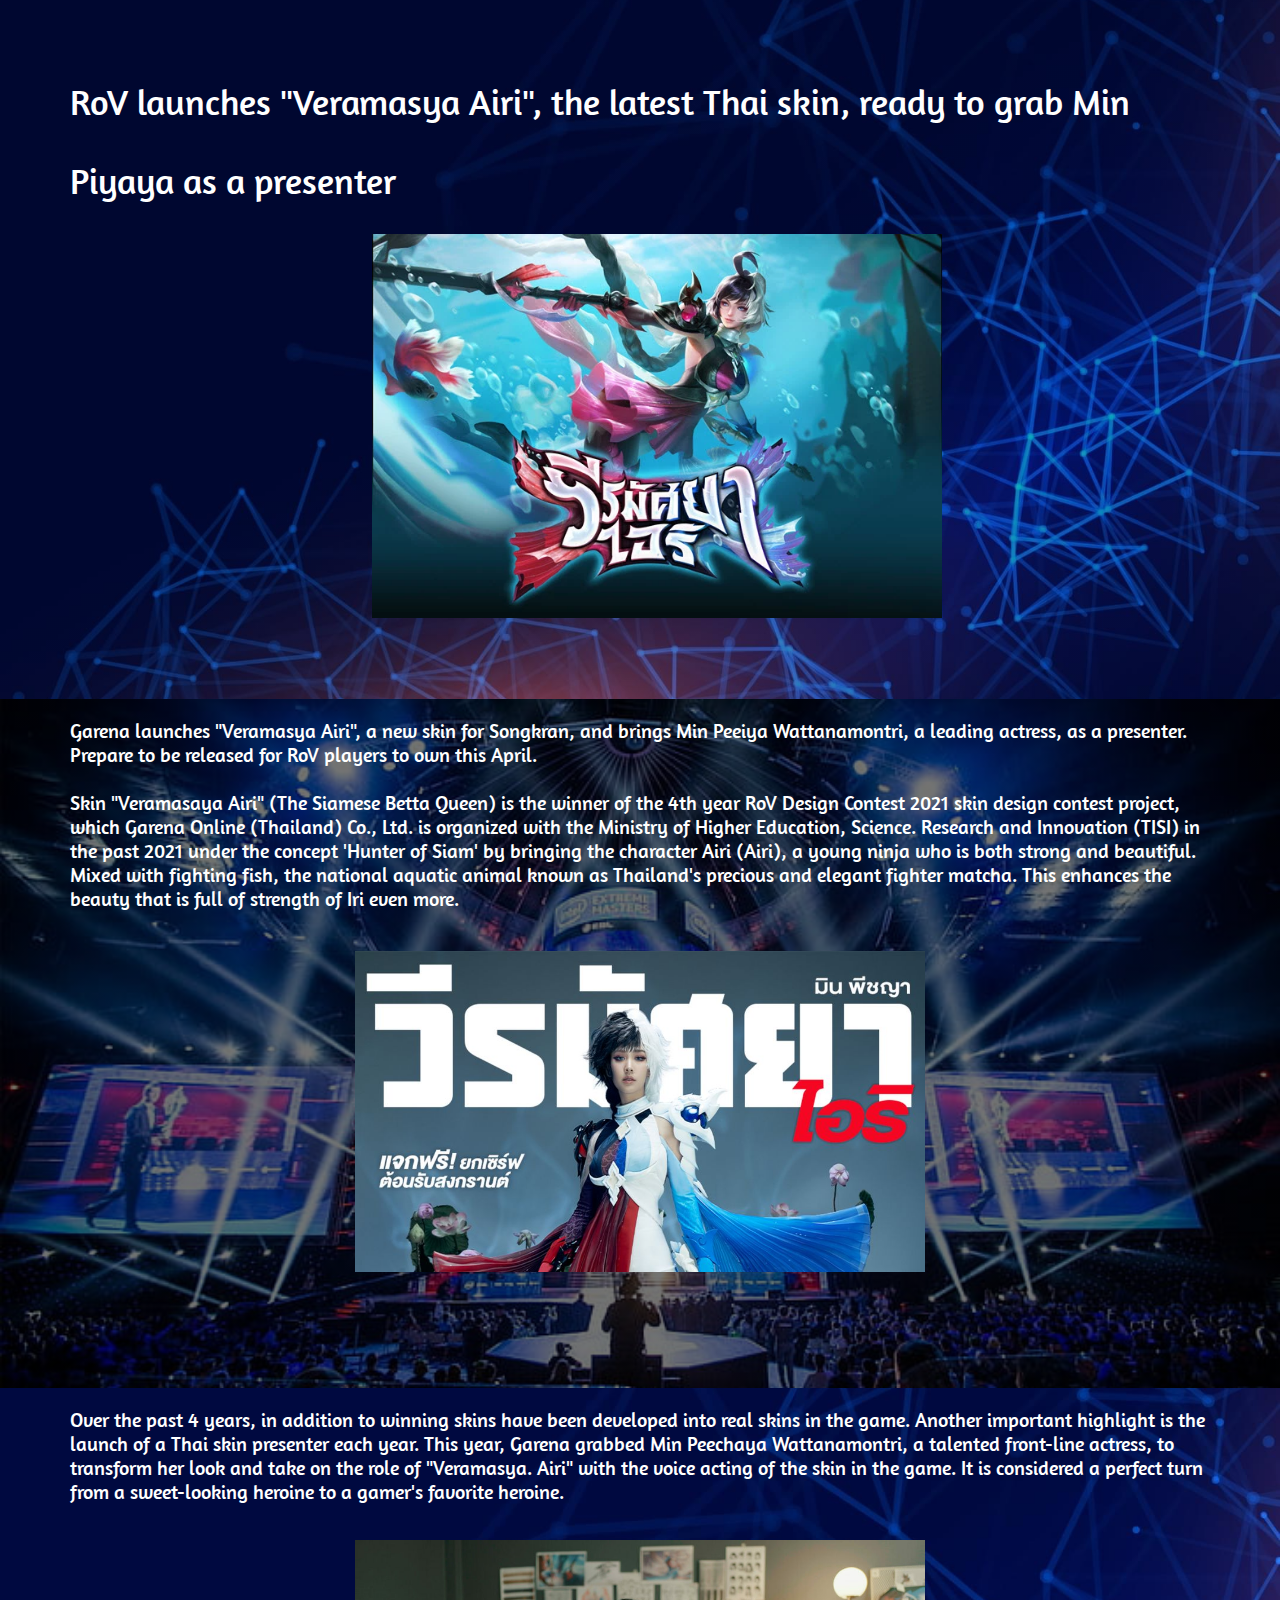
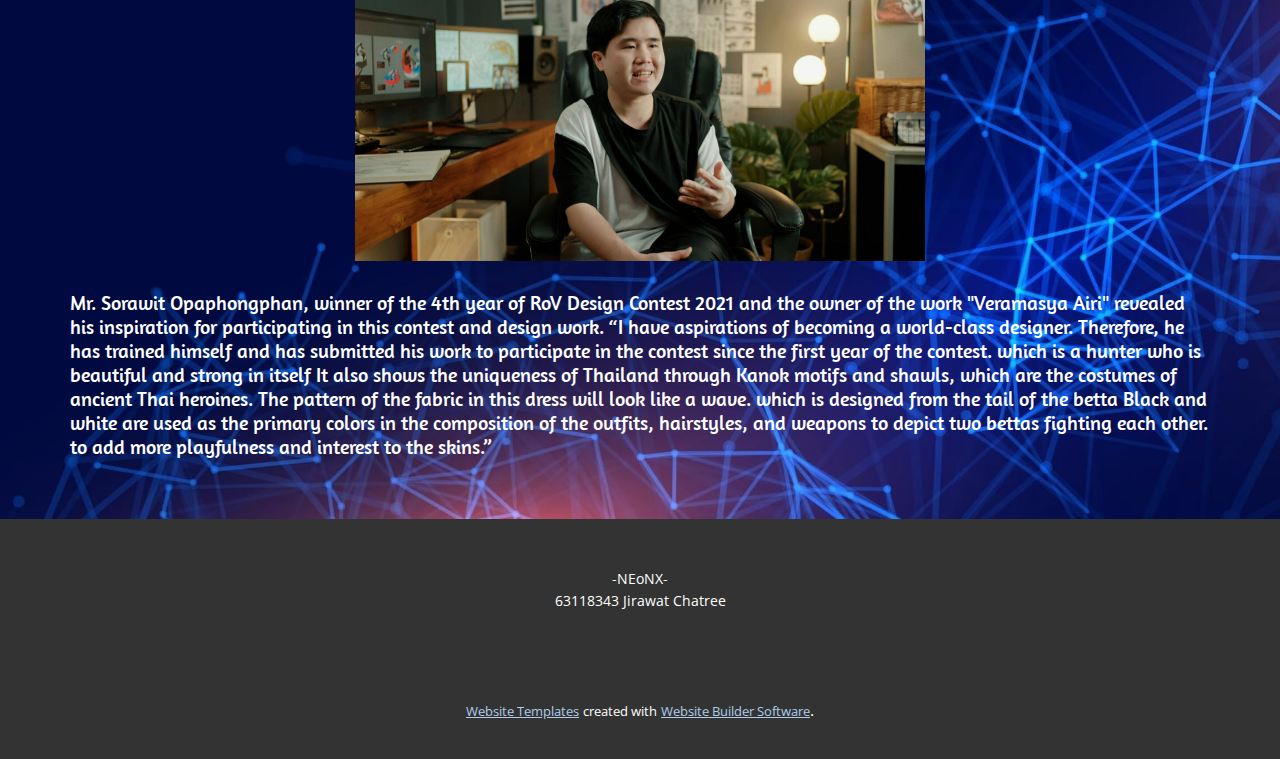
<file: index.html>
<!DOCTYPE html>
<html style="font-size: 16px;">
  <head>
    <meta name="viewport" content="width=device-width, initial-scale=1.0">
    <meta charset="utf-8">
    <meta name="keywords" content="INTUITIVE">
    <meta name="description" content="">
    <meta name="page_type" content="np-template-header-footer-from-plugin">
    <title>Home</title>
    <link rel="stylesheet" href="nicepage.css" media="screen">
<link rel="stylesheet" href="Home.css" media="screen">
    <script class="u-script" type="text/javascript" src="jquery.js" defer=""></script>
    <script class="u-script" type="text/javascript" src="nicepage.js" defer=""></script>
    <meta name="generator" content="Nicepage 4.7.1, nicepage.com">
    <link id="u-theme-google-font" rel="stylesheet" href="https://fonts.googleapis.com/css?family=Roboto:100,100i,300,300i,400,400i,500,500i,700,700i,900,900i|Open+Sans:300,300i,400,400i,500,500i,600,600i,700,700i,800,800i">
    <link id="u-page-google-font" rel="stylesheet" href="https://fonts.googleapis.com/css?family=Amaranth:400,400i,700,700i">
    
    
    
    
    <script type="application/ld+json">{
		"@context": "http://schema.org",
		"@type": "Organization",
		"name": ""
}</script>
    <meta name="theme-color" content="#478ac9">
    <meta property="og:title" content="Home">
    <meta property="og:type" content="website">
  </head>
  <body class="u-body u-overlap u-overlap-contrast u-xl-mode"><header class="u-clearfix u-header u-header" id="sec-2e77"><div class="u-align-left u-clearfix u-sheet u-sheet-1"></div></header>
    <section class="u-align-center u-clearfix u-image u-shading u-section-1" id="carousel_3112" src="" data-image-width="1782" data-image-height="1080">
      <div class="u-align-left u-clearfix u-sheet u-valign-middle-xs u-sheet-1">
        <h1 class="u-align-left u-custom-font u-text u-text-1">
          <span style="font-size: 2.25rem;">RoV launches "Veramasya Airi", the latest Thai skin, ready to grab Min Piyaya as a presenter</span>
        </h1>
        <img class="u-image u-image-default u-image-1" src="images/565000003053601.webp" alt="" data-image-width="700" data-image-height="471">
      </div>
    </section>
    <section class="u-align-center u-clearfix u-image u-shading u-section-2" src="" data-image-width="728" data-image-height="410" id="sec-3ec6">
      <div class="u-align-left u-clearfix u-sheet u-sheet-1">
        <h5 class="u-custom-font u-text u-text-default u-text-1"> Garena launches "Veramasya Airi", a new skin for Songkran, and brings Min Peeiya Wattanamontri, a leading actress, as a presenter. Prepare to be released for RoV players to own this April.<br>
          <br>Skin "Veramasaya Airi" (The Siamese Betta Queen) is the winner of the 4th year RoV Design Contest 2021 skin design contest project, which Garena Online (Thailand) Co., Ltd. is organized with the Ministry of Higher Education, Science. Research and Innovation (TISI) in the past 2021 under the concept 'Hunter of Siam' by bringing the character Airi (Airi), a young ninja who is both strong and beautiful. Mixed with fighting fish, the national aquatic animal known as Thailand's precious and elegant fighter matcha. This enhances the beauty that is full of strength of Iri even more.
        </h5>
        <img class="u-image u-image-default u-image-1" src="images/_2_1648559794_3249.jpg" alt="" data-image-width="960" data-image-height="540">
      </div>
    </section>
    <section class="u-clearfix u-image u-section-3" id="sec-833d" data-image-width="1782" data-image-height="1080">
      <div class="u-clearfix u-sheet u-sheet-1">
        <h5 class="u-custom-font u-text u-text-body-alt-color u-text-default u-text-1"> Over the past 4 years, in addition to winning skins have been developed into real skins in the game. Another important highlight is the launch of a Thai skin presenter each year. This year, Garena grabbed Min Peechaya Wattanamontri, a talented front-line actress, to transform her look and take on the role of "Veramasya. Airi" with the voice acting of the skin in the game. It is considered a perfect turn from a sweet-looking heroine to a gamer's favorite heroine.</h5>
        <img class="u-image u-image-default u-image-1" src="images/---RoV-Design-Contest-2021-1024x576.jpg" alt="" data-image-width="1024" data-image-height="576">
        <h5 class="u-custom-font u-text u-text-body-alt-color u-text-default u-text-2"> Mr. Sorawit Opaphongphan, winner of the 4th year of RoV Design Contest 2021 and the owner of the work "Veramasya Airi" revealed his inspiration for participating in this contest and design work. “I have aspirations of becoming a world-class designer. Therefore, he has trained himself and has submitted his work to participate in the contest since the first year of the contest. which is a hunter who is beautiful and strong in itself It also shows the uniqueness of Thailand through Kanok motifs and shawls, which are the costumes of ancient Thai heroines. The pattern of the fabric in this dress will look like a wave. which is designed from the tail of the betta Black and white are used as the primary colors in the composition of the outfits, hairstyles, and weapons to depict two bettas fighting each other. to add more playfulness and interest to the skins.”</h5>
      </div>
    </section>
    
    
    <footer class="u-align-center u-clearfix u-footer u-grey-80 u-footer" id="sec-d753"><div class="u-clearfix u-sheet u-sheet-1">
        <p class="u-small-text u-text u-text-variant u-text-1">-NEoNX-<br>63118343 Jirawat Chatree
        </p>
      </div></footer>
    <section class="u-backlink u-clearfix u-grey-80">
      <a class="u-link" href="https://nicepage.com/website-templates" target="_blank">
        <span>Website Templates</span>
      </a>
      <p class="u-text">
        <span>created with</span>
      </p>
      <a class="u-link" href="" target="_blank">
        <span>Website Builder Software</span>
      </a>. 
    </section>
  </body>
</html>
</file>
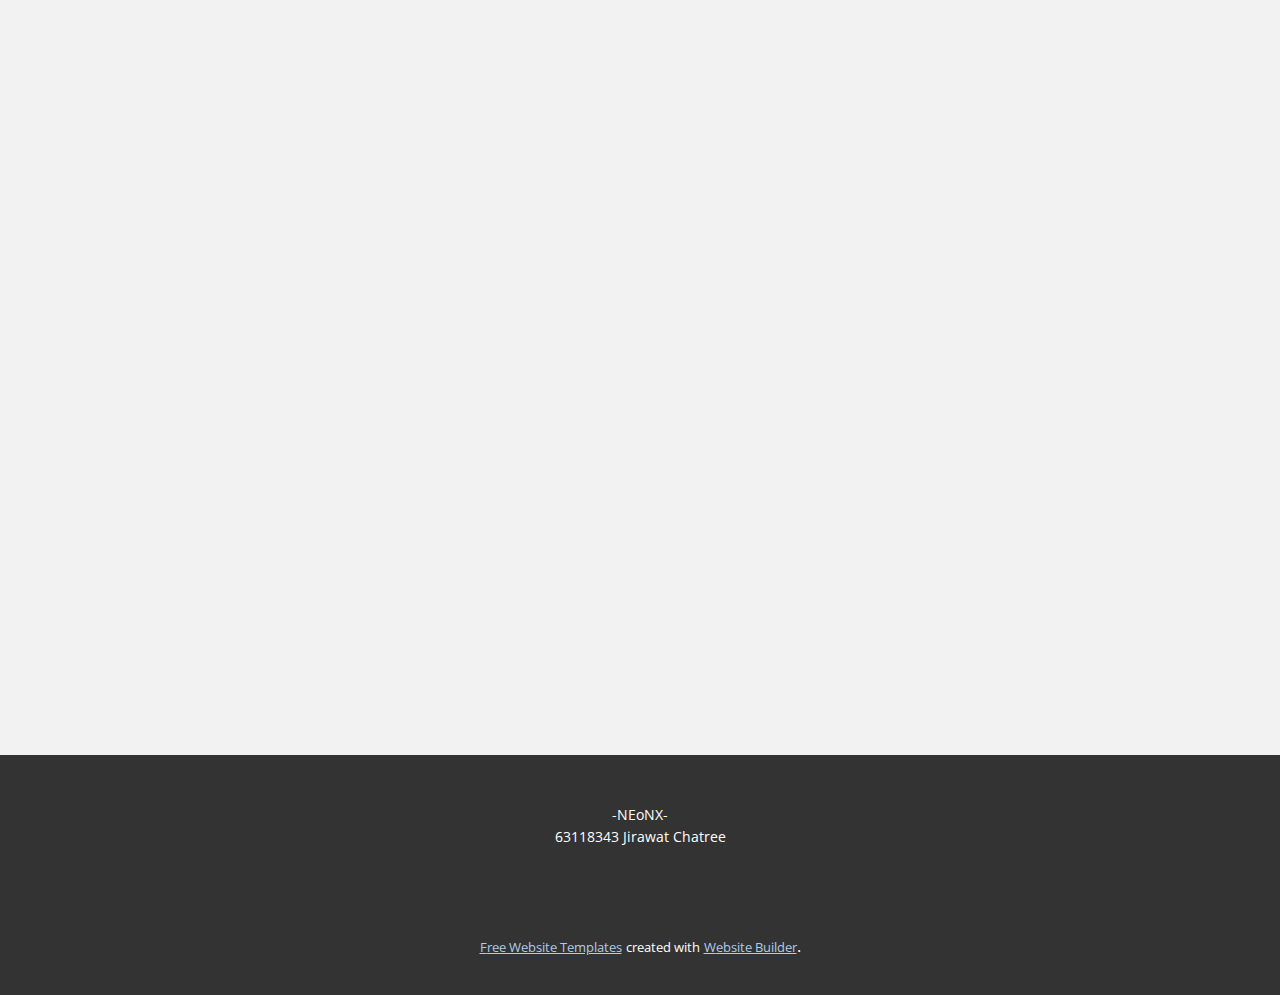
<file: Page-1.html>
<!DOCTYPE html>
<html style="font-size: 16px;">
  <head>
    <meta name="viewport" content="width=device-width, initial-scale=1.0">
    <meta charset="utf-8">
    <meta name="keywords" content="​24/7 Emergency ServicesT: (780) 555-8768, Our Services, Home Repair Services, Home Repair, ​Have Any Housing Problems?, Roof Repair, ​What do our people say?, ​Have Any Housing Problems?">
    <meta name="description" content="">
    <meta name="page_type" content="np-template-header-footer-from-plugin">
    <title>Page 1</title>
    <link rel="stylesheet" href="nicepage.css" media="screen">
<link rel="stylesheet" href="Page-1.css" media="screen">
    <script class="u-script" type="text/javascript" src="jquery.js" defer=""></script>
    <script class="u-script" type="text/javascript" src="nicepage.js" defer=""></script>
    <meta name="generator" content="Nicepage 4.7.1, nicepage.com">
    <link id="u-theme-google-font" rel="stylesheet" href="https://fonts.googleapis.com/css?family=Roboto:100,100i,300,300i,400,400i,500,500i,700,700i,900,900i|Open+Sans:300,300i,400,400i,500,500i,600,600i,700,700i,800,800i">
    
    
    <script type="application/ld+json">{
		"@context": "http://schema.org",
		"@type": "Organization",
		"name": ""
}</script>
    <meta name="theme-color" content="#478ac9">
    <meta property="og:title" content="Page 1">
    <meta property="og:type" content="website">
  </head>
  <body class="u-body u-overlap u-overlap-transparent u-xl-mode"><header class="u-clearfix u-header u-header" id="sec-2e77"><div class="u-align-left u-clearfix u-sheet u-sheet-1"></div></header>
    <section class="u-align-center u-clearfix u-grey-5 u-section-1" id="carousel_296d">
      <div class="u-clearfix u-sheet u-sheet-1">
        <div class="u-clearfix u-gutter-0 u-layout-wrap u-layout-wrap-1">
          <div class="u-layout" style="">
            <div class="u-layout-row" style="">
              <div class="u-align-center u-container-style u-layout-cell u-left-cell u-size-60 u-size-xs-60 u-layout-cell-1" src="">
                <div class="u-container-layout u-container-layout-1" src=""></div>
              </div>
            </div>
          </div>
        </div>
      </div>
    </section>
    
    
    <footer class="u-align-center u-clearfix u-footer u-grey-80 u-footer" id="sec-d753"><div class="u-clearfix u-sheet u-sheet-1">
        <p class="u-small-text u-text u-text-variant u-text-1">-NEoNX-<br>63118343 Jirawat Chatree
        </p>
      </div></footer>
    <section class="u-backlink u-clearfix u-grey-80">
      <a class="u-link" href="https://nicepage.com/website-templates" target="_blank">
        <span>Free Website Templates</span>
      </a>
      <p class="u-text">
        <span>created with</span>
      </p>
      <a class="u-link" href="https://nicepage.cc" target="_blank">
        <span>Website Builder</span>
      </a>. 
    </section>
  </body>
</html>
</file>
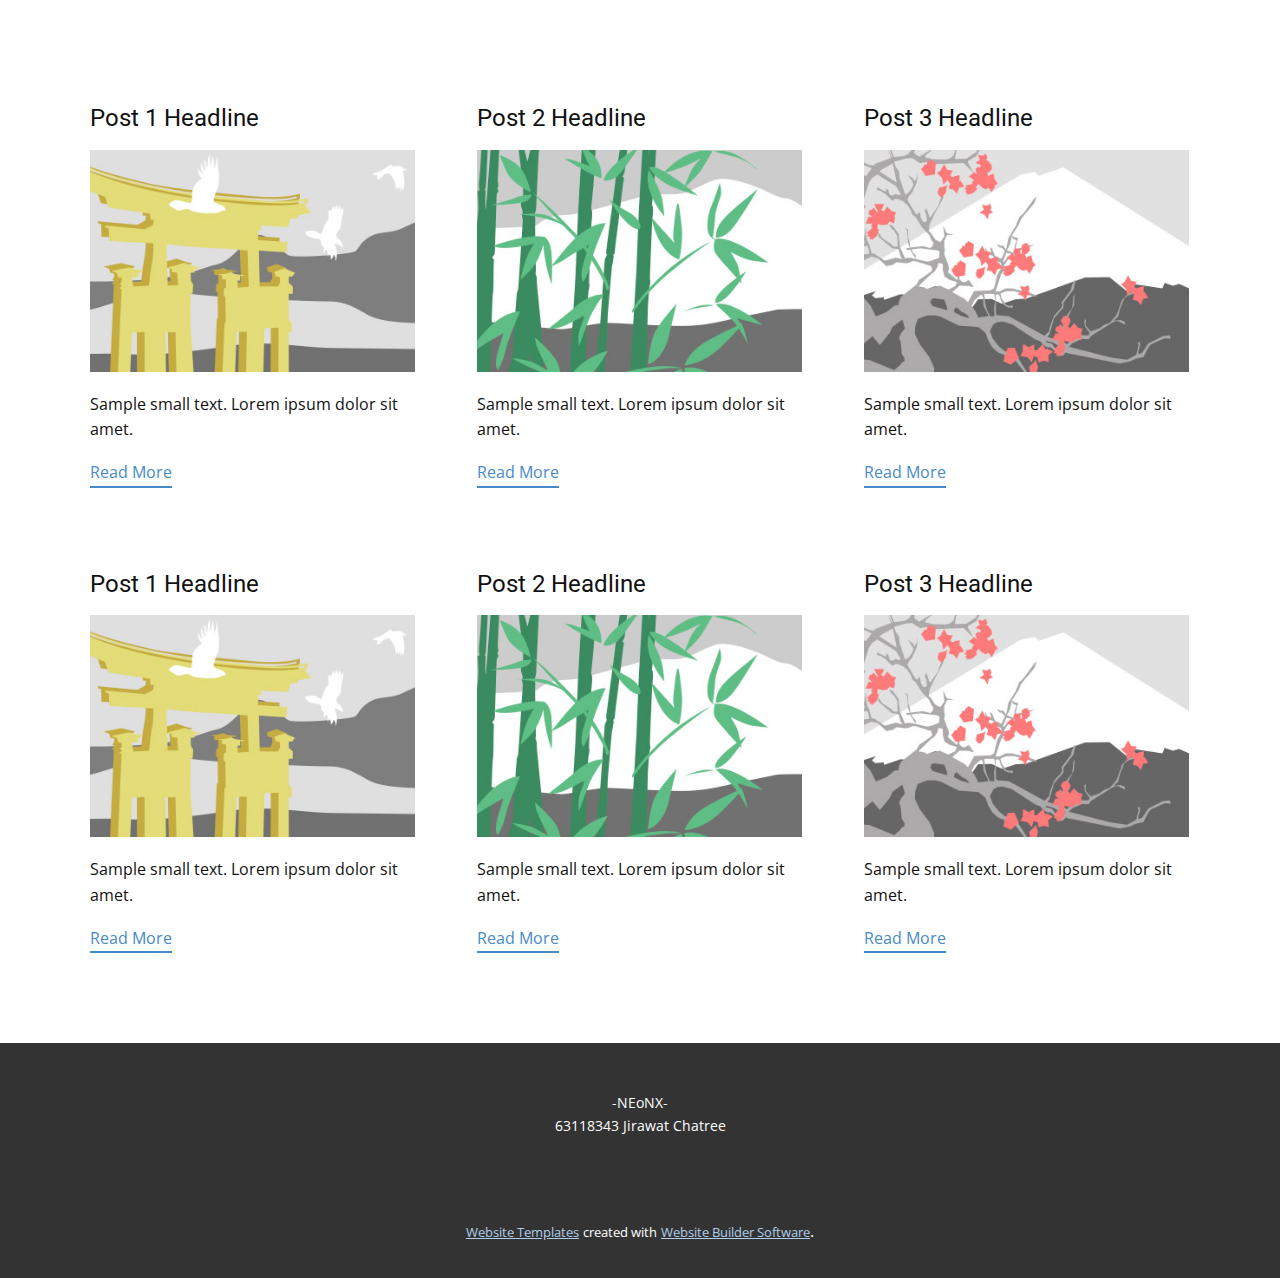
<file: blog/blog.html>
<html style="font-size: 16px;"><head>
    <meta name="viewport" content="width=device-width, initial-scale=1.0">
    <meta charset="utf-8">
    <meta name="keywords" content="">
    <meta name="description" content="">
    <meta name="page_type" content="np-template-header-footer-from-plugin">
    <title>Blog Template</title>
    <link rel="stylesheet" href="../nicepage.css" media="screen">
<link rel="stylesheet" href="../Blog-Template.css" media="screen">
    <script class="u-script" type="text/javascript" src="../jquery.js" defer=""></script>
    <script class="u-script" type="text/javascript" src="../nicepage.js" defer=""></script>
    <meta name="generator" content="Nicepage 4.7.1, nicepage.com">
    <link id="u-theme-google-font" rel="stylesheet" href="https://fonts.googleapis.com/css?family=Roboto:100,100i,300,300i,400,400i,500,500i,700,700i,900,900i|Open+Sans:300,300i,400,400i,500,500i,600,600i,700,700i,800,800i">
    
    
    <script type="application/ld+json">{
		"@context": "http://schema.org",
		"@type": "Organization",
		"name": ""
}</script>
    <meta name="theme-color" content="#478ac9">
  </head>
  <body class="u-body u-xl-mode"><header class="u-clearfix u-header u-header" id="sec-2e77"><div class="u-align-left u-clearfix u-sheet u-sheet-1"></div></header>
    <section class="u-clearfix u-section-1" id="sec-7256">
      <div class="u-clearfix u-sheet u-valign-middle u-sheet-1"><!--blog--><!--blog_options_json--><!--{"type":"Recent","source":"","tags":"","count":""}--><!--/blog_options_json-->
        <div class="u-blog u-expanded-width u-repeater u-repeater-1"><!--blog_post-->
          <div class="u-blog-post u-container-style u-repeater-item u-white u-repeater-item-1">
            <div class="u-container-layout u-similar-container u-valign-top u-container-layout-1"><!--blog_post_header-->
              <h4 class="u-blog-control u-text u-text-1">
                <a class="u-post-header-link" href="../blog/post-5.html"><!--blog_post_header_content-->Post 1 Headline<!--/blog_post_header_content--></a>
              </h4><!--/blog_post_header--><!--blog_post_image-->
              <a class="u-post-header-link" href="../blog/post-5.html"><img alt="" class="u-blog-control u-expanded-width u-image u-image-default u-image-1" src="[data-uri]"></a><!--/blog_post_image--><!--blog_post_content-->
              <div class="u-blog-control u-post-content u-text u-text-2 fr-view">Sample small text. Lorem ipsum dolor sit amet.</div><!--/blog_post_content--><!--blog_post_readmore-->
              <a href="../blog/post-5.html" class="u-blog-control u-border-2 u-border-palette-1-base u-btn u-btn-rectangle u-button-style u-none u-btn-1"><!--blog_post_readmore_content--><!--options_json--><!--{"content":"","defaultValue":"Read More"}--><!--/options_json-->Read More<!--/blog_post_readmore_content--></a><!--/blog_post_readmore-->
            </div>
          </div><div class="u-blog-post u-container-style u-repeater-item u-video-cover u-white">
            <div class="u-container-layout u-similar-container u-valign-top u-container-layout-2"><!--blog_post_header-->
              <h4 class="u-blog-control u-text u-text-3">
                <a class="u-post-header-link" href="../blog/post-4.html"><!--blog_post_header_content-->Post 2 Headline<!--/blog_post_header_content--></a>
              </h4><!--/blog_post_header--><!--blog_post_image-->
              <a class="u-post-header-link" href="../blog/post-4.html"><img alt="" class="u-blog-control u-expanded-width u-image u-image-default u-image-2" src="[data-uri]"></a><!--/blog_post_image--><!--blog_post_content-->
              <div class="u-blog-control u-post-content u-text u-text-4 fr-view">Sample small text. Lorem ipsum dolor sit amet.</div><!--/blog_post_content--><!--blog_post_readmore-->
              <a href="../blog/post-4.html" class="u-blog-control u-border-2 u-border-palette-1-base u-btn u-btn-rectangle u-button-style u-none u-btn-2"><!--blog_post_readmore_content--><!--options_json--><!--{"content":"","defaultValue":"Read More"}--><!--/options_json-->Read More<!--/blog_post_readmore_content--></a><!--/blog_post_readmore-->
            </div>
          </div><div class="u-blog-post u-container-style u-repeater-item u-video-cover u-white">
            <div class="u-container-layout u-similar-container u-valign-top u-container-layout-3"><!--blog_post_header-->
              <h4 class="u-blog-control u-text u-text-5">
                <a class="u-post-header-link" href="../blog/post-3.html"><!--blog_post_header_content-->Post 3 Headline<!--/blog_post_header_content--></a>
              </h4><!--/blog_post_header--><!--blog_post_image-->
              <a class="u-post-header-link" href="../blog/post-3.html"><img alt="" class="u-blog-control u-expanded-width u-image u-image-default u-image-3" src="[data-uri]"></a><!--/blog_post_image--><!--blog_post_content-->
              <div class="u-blog-control u-post-content u-text u-text-6 fr-view">Sample small text. Lorem ipsum dolor sit amet.</div><!--/blog_post_content--><!--blog_post_readmore-->
              <a href="../blog/post-3.html" class="u-blog-control u-border-2 u-border-palette-1-base u-btn u-btn-rectangle u-button-style u-none u-btn-3"><!--blog_post_readmore_content--><!--options_json--><!--{"content":"","defaultValue":"Read More"}--><!--/options_json-->Read More<!--/blog_post_readmore_content--></a><!--/blog_post_readmore-->
            </div>
          </div><div class="u-blog-post u-container-style u-repeater-item u-white u-repeater-item-1">
            <div class="u-container-layout u-similar-container u-valign-top u-container-layout-1"><!--blog_post_header-->
              <h4 class="u-blog-control u-text u-text-1">
                <a class="u-post-header-link" href="../blog/post-2.html"><!--blog_post_header_content-->Post 1 Headline<!--/blog_post_header_content--></a>
              </h4><!--/blog_post_header--><!--blog_post_image-->
              <a class="u-post-header-link" href="../blog/post-2.html"><img alt="" class="u-blog-control u-expanded-width u-image u-image-default u-image-1" src="[data-uri]"></a><!--/blog_post_image--><!--blog_post_content-->
              <div class="u-blog-control u-post-content u-text u-text-2 fr-view">Sample small text. Lorem ipsum dolor sit amet.</div><!--/blog_post_content--><!--blog_post_readmore-->
              <a href="../blog/post-2.html" class="u-blog-control u-border-2 u-border-palette-1-base u-btn u-btn-rectangle u-button-style u-none u-btn-1"><!--blog_post_readmore_content--><!--options_json--><!--{"content":"","defaultValue":"Read More"}--><!--/options_json-->Read More<!--/blog_post_readmore_content--></a><!--/blog_post_readmore-->
            </div>
          </div><div class="u-blog-post u-container-style u-repeater-item u-video-cover u-white">
            <div class="u-container-layout u-similar-container u-valign-top u-container-layout-2"><!--blog_post_header-->
              <h4 class="u-blog-control u-text u-text-3">
                <a class="u-post-header-link" href="../blog/post-1.html"><!--blog_post_header_content-->Post 2 Headline<!--/blog_post_header_content--></a>
              </h4><!--/blog_post_header--><!--blog_post_image-->
              <a class="u-post-header-link" href="../blog/post-1.html"><img alt="" class="u-blog-control u-expanded-width u-image u-image-default u-image-2" src="[data-uri]"></a><!--/blog_post_image--><!--blog_post_content-->
              <div class="u-blog-control u-post-content u-text u-text-4 fr-view">Sample small text. Lorem ipsum dolor sit amet.</div><!--/blog_post_content--><!--blog_post_readmore-->
              <a href="../blog/post-1.html" class="u-blog-control u-border-2 u-border-palette-1-base u-btn u-btn-rectangle u-button-style u-none u-btn-2"><!--blog_post_readmore_content--><!--options_json--><!--{"content":"","defaultValue":"Read More"}--><!--/options_json-->Read More<!--/blog_post_readmore_content--></a><!--/blog_post_readmore-->
            </div>
          </div><div class="u-blog-post u-container-style u-repeater-item u-video-cover u-white">
            <div class="u-container-layout u-similar-container u-valign-top u-container-layout-3"><!--blog_post_header-->
              <h4 class="u-blog-control u-text u-text-5">
                <a class="u-post-header-link" href="../blog/post.html"><!--blog_post_header_content-->Post 3 Headline<!--/blog_post_header_content--></a>
              </h4><!--/blog_post_header--><!--blog_post_image-->
              <a class="u-post-header-link" href="../blog/post.html"><img alt="" class="u-blog-control u-expanded-width u-image u-image-default u-image-3" src="[data-uri]"></a><!--/blog_post_image--><!--blog_post_content-->
              <div class="u-blog-control u-post-content u-text u-text-6 fr-view">Sample small text. Lorem ipsum dolor sit amet.</div><!--/blog_post_content--><!--blog_post_readmore-->
              <a href="../blog/post.html" class="u-blog-control u-border-2 u-border-palette-1-base u-btn u-btn-rectangle u-button-style u-none u-btn-3"><!--blog_post_readmore_content--><!--options_json--><!--{"content":"","defaultValue":"Read More"}--><!--/options_json-->Read More<!--/blog_post_readmore_content--></a><!--/blog_post_readmore-->
            </div>
          </div><!--/blog_post--><!--blog_post-->
          <!--/blog_post--><!--blog_post-->
          <!--/blog_post-->
        </div><!--/blog-->
      </div>
    </section>
    
    
    <footer class="u-align-center u-clearfix u-footer u-grey-80 u-footer" id="sec-d753"><div class="u-clearfix u-sheet u-sheet-1">
        <p class="u-small-text u-text u-text-variant u-text-1">-NEoNX-<br>63118343 Jirawat Chatree
        </p>
      </div></footer>
    <section class="u-backlink u-clearfix u-grey-80">
      <a class="u-link" href="https://nicepage.com/website-templates" target="_blank">
        <span>Website Templates</span>
      </a>
      <p class="u-text">
        <span>created with</span>
      </p>
      <a class="u-link" href="" target="_blank">
        <span>Website Builder Software</span>
      </a>. 
    </section>
  
</body></html>
</file>
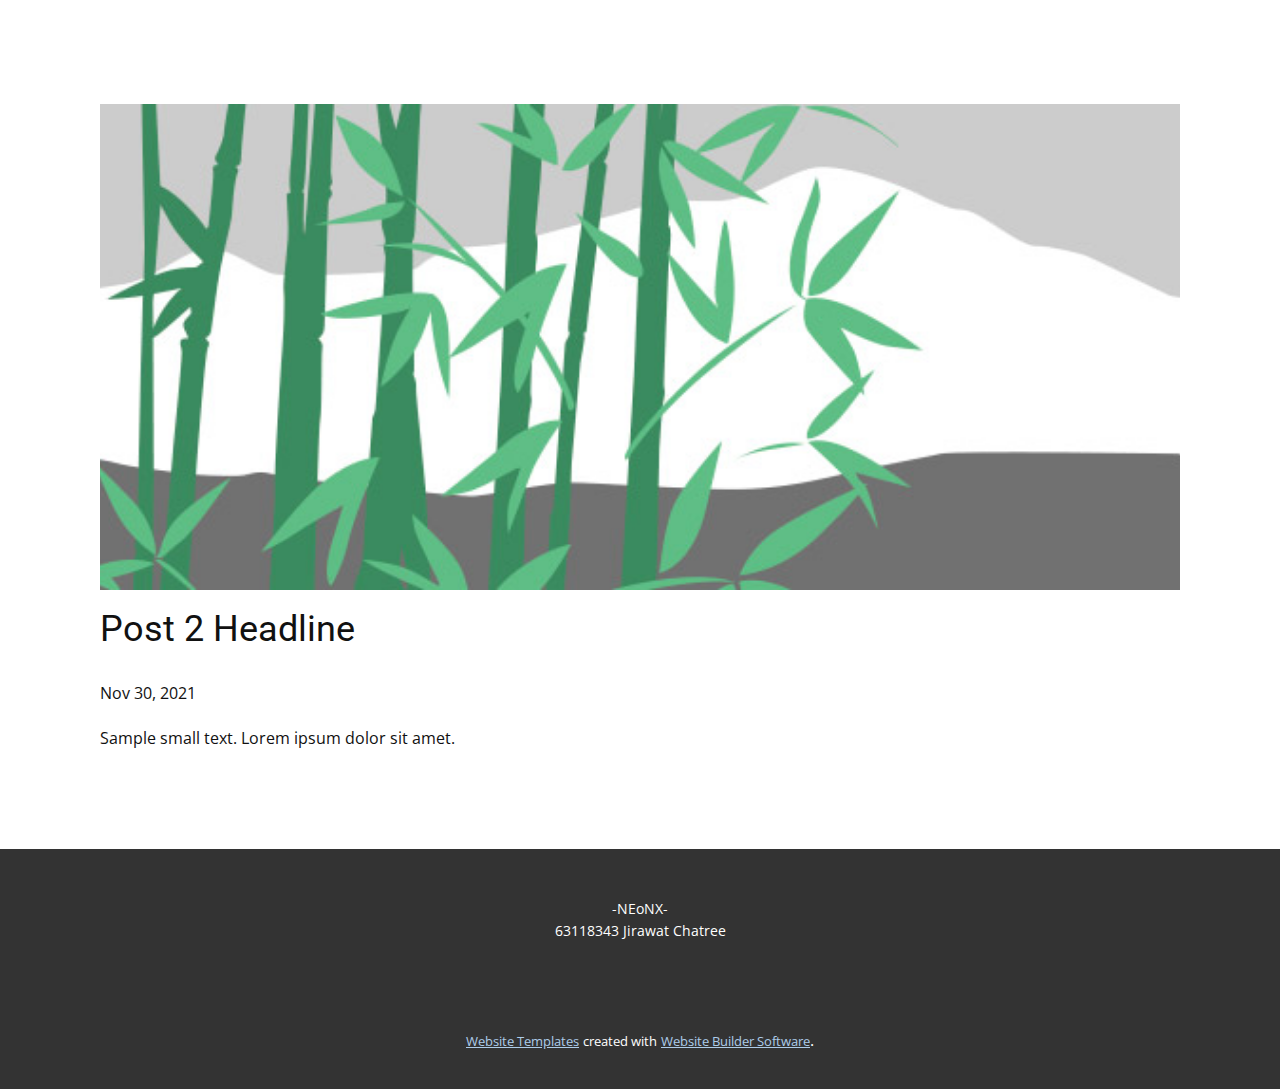
<file: blog/post-1.html>
<!doctype html>
<html style="font-size: 16px;"><head>
    <meta name="viewport" content="width=device-width, initial-scale=1.0">
    <meta charset="utf-8">
    <meta name="keywords" content="Post 1 Headline">
    <meta name="description" content="">
    <meta name="page_type" content="np-template-header-footer-from-plugin">
    <title>Post 2 Headline</title>
    <link rel="stylesheet" href="../nicepage.css" media="screen">
<link rel="stylesheet" href="../Post-Template.css" media="screen">
    <script class="u-script" type="text/javascript" src="../jquery.js" defer=""></script>
    <script class="u-script" type="text/javascript" src="../nicepage.js" defer=""></script>
    <meta name="generator" content="Nicepage 4.7.1, nicepage.com">
    <link id="u-theme-google-font" rel="stylesheet" href="https://fonts.googleapis.com/css?family=Roboto:100,100i,300,300i,400,400i,500,500i,700,700i,900,900i|Open+Sans:300,300i,400,400i,500,500i,600,600i,700,700i,800,800i">
    
    
    <script type="application/ld+json">{
		"@context": "http://schema.org",
		"@type": "Organization",
		"name": ""
}</script>
    <meta name="theme-color" content="#478ac9">
  </head>
  <body class="u-body u-xl-mode"><header class="u-clearfix u-header u-header" id="sec-2e77"><div class="u-align-left u-clearfix u-sheet u-sheet-1"></div></header>
    <section class="u-align-center u-clearfix u-section-1" id="sec-5a10">
      <div class="u-clearfix u-sheet u-valign-middle-md u-valign-middle-sm u-valign-middle-xs u-sheet-1"><!--post_details--><!--post_details_options_json--><!--{"source":""}--><!--/post_details_options_json--><!--blog_post-->
        <div class="u-container-style u-expanded-width u-post-details u-post-details-1">
          <div class="u-container-layout u-valign-middle u-container-layout-1"><!--blog_post_image-->
            <img alt="" class="u-blog-control u-expanded-width u-image u-image-default u-image-1" src="[data-uri]"><!--/blog_post_image--><!--blog_post_header-->
            <h2 class="u-blog-control u-text u-text-1">Post 2 Headline</h2><!--/blog_post_header--><!--blog_post_metadata-->
            <div class="u-blog-control u-metadata u-metadata-1"><!--blog_post_metadata_date-->
              <span class="u-meta-date u-meta-icon">Nov 30, 2021</span><!--/blog_post_metadata_date--><!--blog_post_metadata_category-->
              <!--/blog_post_metadata_category--><!--blog_post_metadata_comments-->
              <!--/blog_post_metadata_comments-->
            </div><!--/blog_post_metadata--><!--blog_post_content-->
            <div class="u-align-justify u-blog-control u-post-content u-text u-text-2 fr-view">
  Sample small text. Lorem ipsum dolor sit amet.
  </div><!--/blog_post_content-->
          </div>
        </div><!--/blog_post--><!--/post_details-->
      </div>
    </section>
    
    
    <footer class="u-align-center u-clearfix u-footer u-grey-80 u-footer" id="sec-d753"><div class="u-clearfix u-sheet u-sheet-1">
        <p class="u-small-text u-text u-text-variant u-text-1">-NEoNX-<br>63118343 Jirawat Chatree
        </p>
      </div></footer>
    <section class="u-backlink u-clearfix u-grey-80">
      <a class="u-link" href="https://nicepage.com/website-templates" target="_blank">
        <span>Website Templates</span>
      </a>
      <p class="u-text">
        <span>created with</span>
      </p>
      <a class="u-link" href="" target="_blank">
        <span>Website Builder Software</span>
      </a>. 
    </section>
  
</body></html>
</file>
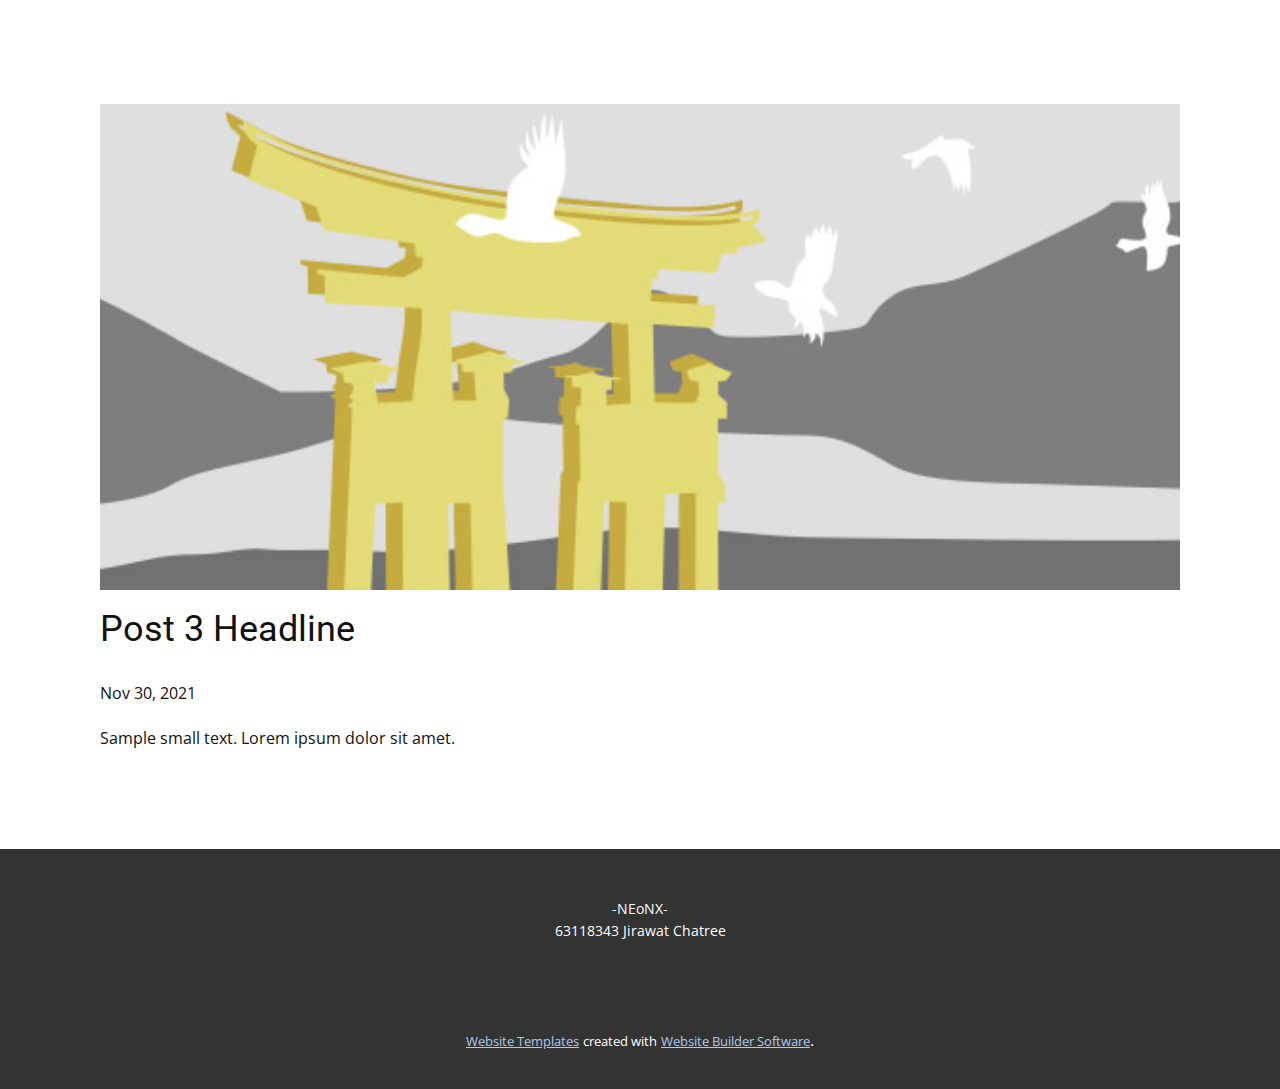
<file: blog/post-2.html>
<!doctype html>
<html style="font-size: 16px;"><head>
    <meta name="viewport" content="width=device-width, initial-scale=1.0">
    <meta charset="utf-8">
    <meta name="keywords" content="Post 1 Headline">
    <meta name="description" content="">
    <meta name="page_type" content="np-template-header-footer-from-plugin">
    <title>Post 3 Headline</title>
    <link rel="stylesheet" href="../nicepage.css" media="screen">
<link rel="stylesheet" href="../Post-Template.css" media="screen">
    <script class="u-script" type="text/javascript" src="../jquery.js" defer=""></script>
    <script class="u-script" type="text/javascript" src="../nicepage.js" defer=""></script>
    <meta name="generator" content="Nicepage 4.7.1, nicepage.com">
    <link id="u-theme-google-font" rel="stylesheet" href="https://fonts.googleapis.com/css?family=Roboto:100,100i,300,300i,400,400i,500,500i,700,700i,900,900i|Open+Sans:300,300i,400,400i,500,500i,600,600i,700,700i,800,800i">
    
    
    <script type="application/ld+json">{
		"@context": "http://schema.org",
		"@type": "Organization",
		"name": ""
}</script>
    <meta name="theme-color" content="#478ac9">
  </head>
  <body class="u-body u-xl-mode"><header class="u-clearfix u-header u-header" id="sec-2e77"><div class="u-align-left u-clearfix u-sheet u-sheet-1"></div></header>
    <section class="u-align-center u-clearfix u-section-1" id="sec-5a10">
      <div class="u-clearfix u-sheet u-valign-middle-md u-valign-middle-sm u-valign-middle-xs u-sheet-1"><!--post_details--><!--post_details_options_json--><!--{"source":""}--><!--/post_details_options_json--><!--blog_post-->
        <div class="u-container-style u-expanded-width u-post-details u-post-details-1">
          <div class="u-container-layout u-valign-middle u-container-layout-1"><!--blog_post_image-->
            <img alt="" class="u-blog-control u-expanded-width u-image u-image-default u-image-1" src="[data-uri]"><!--/blog_post_image--><!--blog_post_header-->
            <h2 class="u-blog-control u-text u-text-1">Post 3 Headline</h2><!--/blog_post_header--><!--blog_post_metadata-->
            <div class="u-blog-control u-metadata u-metadata-1"><!--blog_post_metadata_date-->
              <span class="u-meta-date u-meta-icon">Nov 30, 2021</span><!--/blog_post_metadata_date--><!--blog_post_metadata_category-->
              <!--/blog_post_metadata_category--><!--blog_post_metadata_comments-->
              <!--/blog_post_metadata_comments-->
            </div><!--/blog_post_metadata--><!--blog_post_content-->
            <div class="u-align-justify u-blog-control u-post-content u-text u-text-2 fr-view">
  Sample small text. Lorem ipsum dolor sit amet.
  </div><!--/blog_post_content-->
          </div>
        </div><!--/blog_post--><!--/post_details-->
      </div>
    </section>
    
    
    <footer class="u-align-center u-clearfix u-footer u-grey-80 u-footer" id="sec-d753"><div class="u-clearfix u-sheet u-sheet-1">
        <p class="u-small-text u-text u-text-variant u-text-1">-NEoNX-<br>63118343 Jirawat Chatree
        </p>
      </div></footer>
    <section class="u-backlink u-clearfix u-grey-80">
      <a class="u-link" href="https://nicepage.com/website-templates" target="_blank">
        <span>Website Templates</span>
      </a>
      <p class="u-text">
        <span>created with</span>
      </p>
      <a class="u-link" href="" target="_blank">
        <span>Website Builder Software</span>
      </a>. 
    </section>
  
</body></html>
</file>
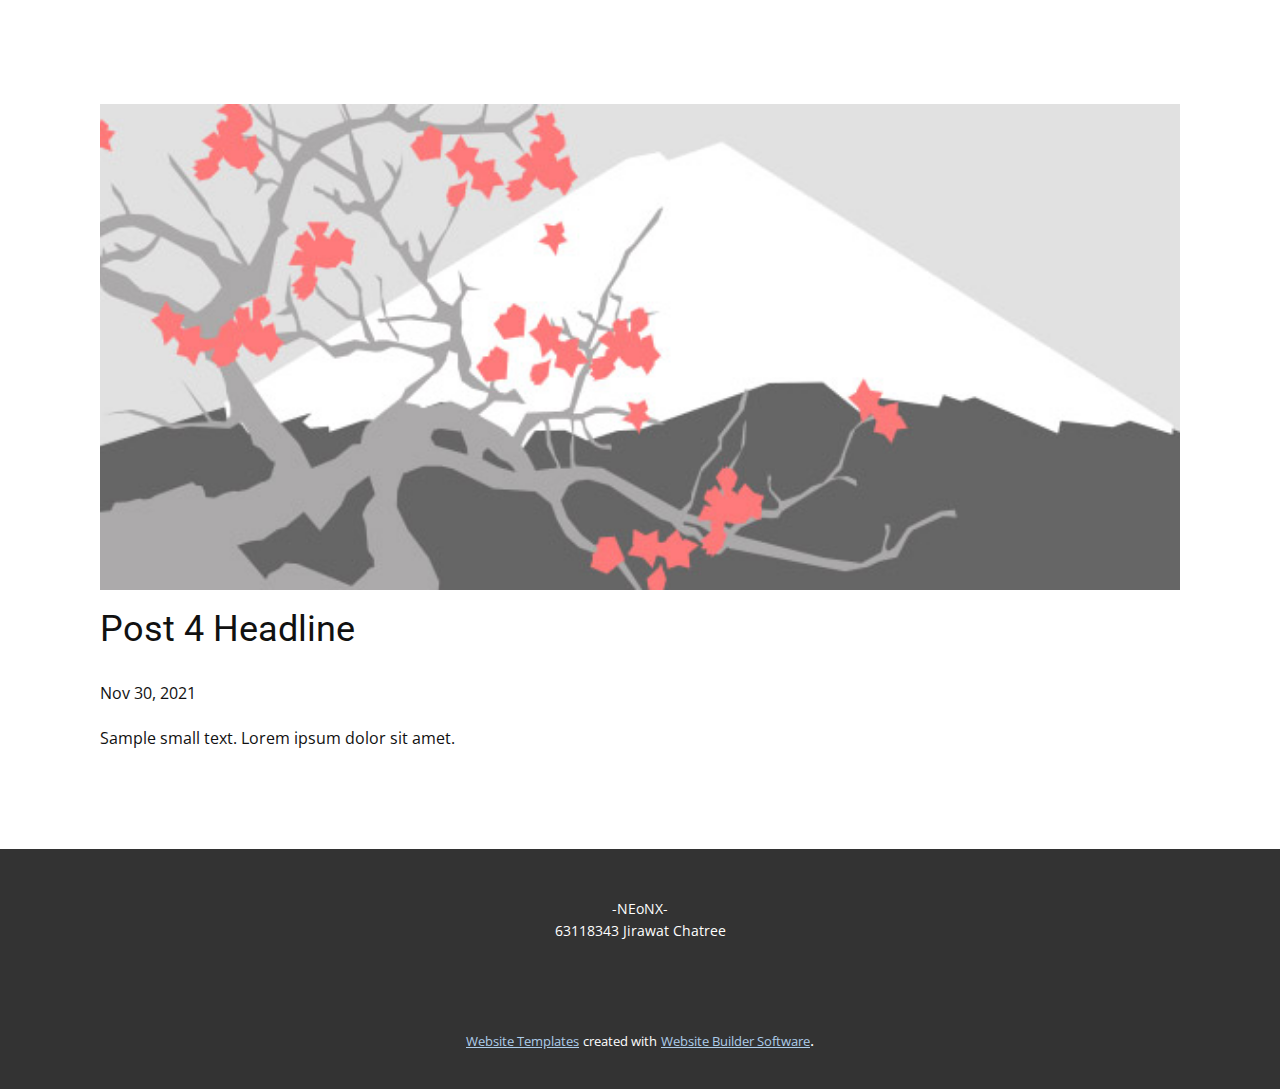
<file: blog/post-3.html>
<!doctype html>
<html style="font-size: 16px;"><head>
    <meta name="viewport" content="width=device-width, initial-scale=1.0">
    <meta charset="utf-8">
    <meta name="keywords" content="Post 1 Headline">
    <meta name="description" content="">
    <meta name="page_type" content="np-template-header-footer-from-plugin">
    <title>Post 4 Headline</title>
    <link rel="stylesheet" href="../nicepage.css" media="screen">
<link rel="stylesheet" href="../Post-Template.css" media="screen">
    <script class="u-script" type="text/javascript" src="../jquery.js" defer=""></script>
    <script class="u-script" type="text/javascript" src="../nicepage.js" defer=""></script>
    <meta name="generator" content="Nicepage 4.7.1, nicepage.com">
    <link id="u-theme-google-font" rel="stylesheet" href="https://fonts.googleapis.com/css?family=Roboto:100,100i,300,300i,400,400i,500,500i,700,700i,900,900i|Open+Sans:300,300i,400,400i,500,500i,600,600i,700,700i,800,800i">
    
    
    <script type="application/ld+json">{
		"@context": "http://schema.org",
		"@type": "Organization",
		"name": ""
}</script>
    <meta name="theme-color" content="#478ac9">
  </head>
  <body class="u-body u-xl-mode"><header class="u-clearfix u-header u-header" id="sec-2e77"><div class="u-align-left u-clearfix u-sheet u-sheet-1"></div></header>
    <section class="u-align-center u-clearfix u-section-1" id="sec-5a10">
      <div class="u-clearfix u-sheet u-valign-middle-md u-valign-middle-sm u-valign-middle-xs u-sheet-1"><!--post_details--><!--post_details_options_json--><!--{"source":""}--><!--/post_details_options_json--><!--blog_post-->
        <div class="u-container-style u-expanded-width u-post-details u-post-details-1">
          <div class="u-container-layout u-valign-middle u-container-layout-1"><!--blog_post_image-->
            <img alt="" class="u-blog-control u-expanded-width u-image u-image-default u-image-1" src="[data-uri]"><!--/blog_post_image--><!--blog_post_header-->
            <h2 class="u-blog-control u-text u-text-1">Post 4 Headline</h2><!--/blog_post_header--><!--blog_post_metadata-->
            <div class="u-blog-control u-metadata u-metadata-1"><!--blog_post_metadata_date-->
              <span class="u-meta-date u-meta-icon">Nov 30, 2021</span><!--/blog_post_metadata_date--><!--blog_post_metadata_category-->
              <!--/blog_post_metadata_category--><!--blog_post_metadata_comments-->
              <!--/blog_post_metadata_comments-->
            </div><!--/blog_post_metadata--><!--blog_post_content-->
            <div class="u-align-justify u-blog-control u-post-content u-text u-text-2 fr-view">
  Sample small text. Lorem ipsum dolor sit amet.
  </div><!--/blog_post_content-->
          </div>
        </div><!--/blog_post--><!--/post_details-->
      </div>
    </section>
    
    
    <footer class="u-align-center u-clearfix u-footer u-grey-80 u-footer" id="sec-d753"><div class="u-clearfix u-sheet u-sheet-1">
        <p class="u-small-text u-text u-text-variant u-text-1">-NEoNX-<br>63118343 Jirawat Chatree
        </p>
      </div></footer>
    <section class="u-backlink u-clearfix u-grey-80">
      <a class="u-link" href="https://nicepage.com/website-templates" target="_blank">
        <span>Website Templates</span>
      </a>
      <p class="u-text">
        <span>created with</span>
      </p>
      <a class="u-link" href="" target="_blank">
        <span>Website Builder Software</span>
      </a>. 
    </section>
  
</body></html>
</file>
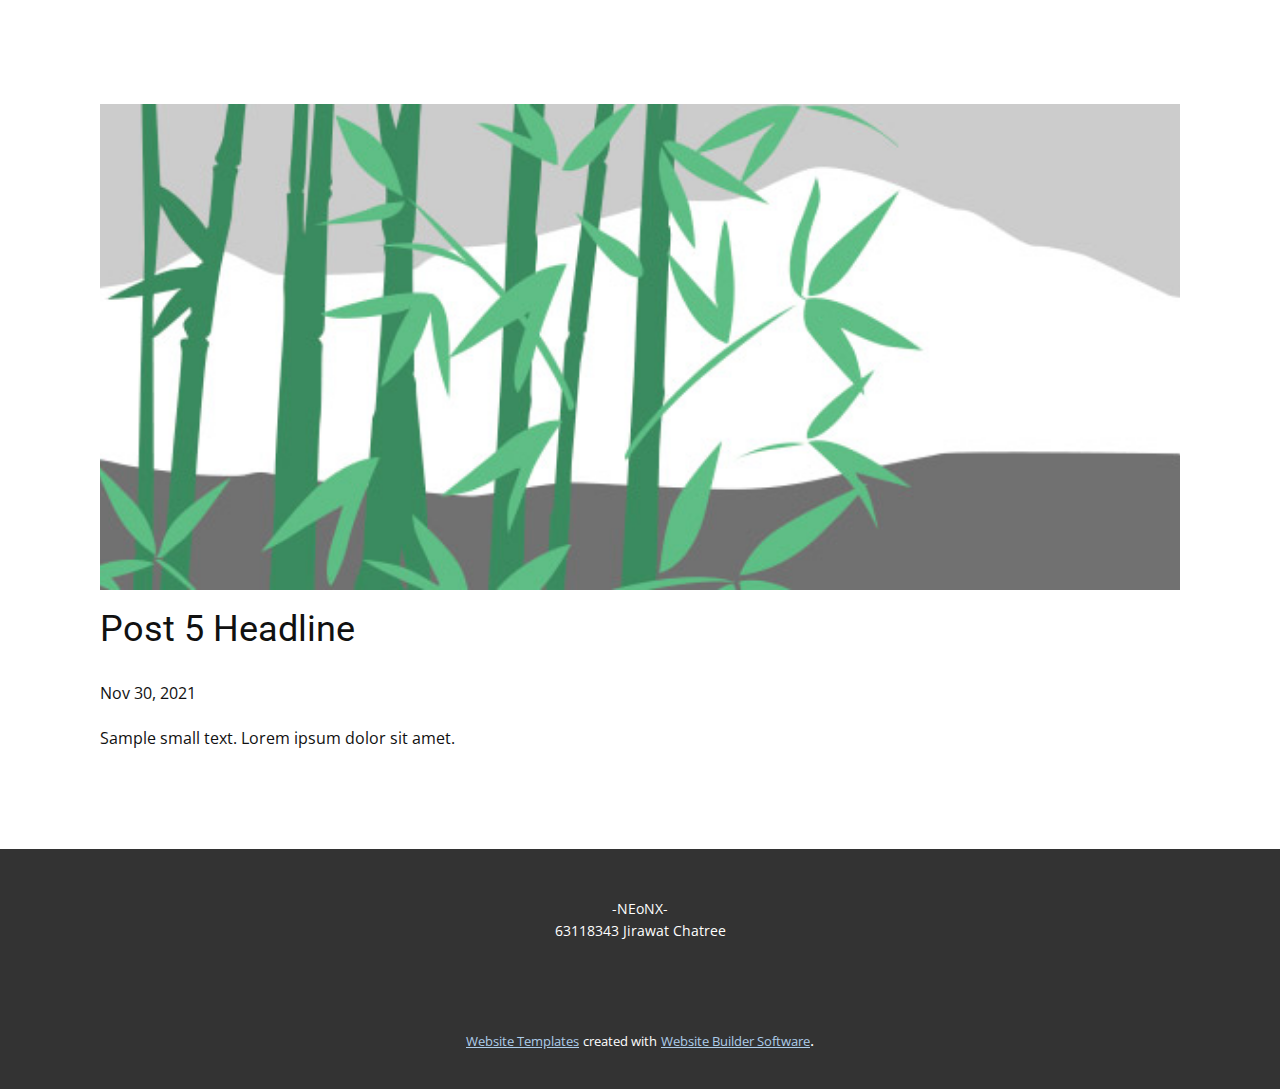
<file: blog/post-4.html>
<!doctype html>
<html style="font-size: 16px;"><head>
    <meta name="viewport" content="width=device-width, initial-scale=1.0">
    <meta charset="utf-8">
    <meta name="keywords" content="Post 1 Headline">
    <meta name="description" content="">
    <meta name="page_type" content="np-template-header-footer-from-plugin">
    <title>Post 5 Headline</title>
    <link rel="stylesheet" href="../nicepage.css" media="screen">
<link rel="stylesheet" href="../Post-Template.css" media="screen">
    <script class="u-script" type="text/javascript" src="../jquery.js" defer=""></script>
    <script class="u-script" type="text/javascript" src="../nicepage.js" defer=""></script>
    <meta name="generator" content="Nicepage 4.7.1, nicepage.com">
    <link id="u-theme-google-font" rel="stylesheet" href="https://fonts.googleapis.com/css?family=Roboto:100,100i,300,300i,400,400i,500,500i,700,700i,900,900i|Open+Sans:300,300i,400,400i,500,500i,600,600i,700,700i,800,800i">
    
    
    <script type="application/ld+json">{
		"@context": "http://schema.org",
		"@type": "Organization",
		"name": ""
}</script>
    <meta name="theme-color" content="#478ac9">
  </head>
  <body class="u-body u-xl-mode"><header class="u-clearfix u-header u-header" id="sec-2e77"><div class="u-align-left u-clearfix u-sheet u-sheet-1"></div></header>
    <section class="u-align-center u-clearfix u-section-1" id="sec-5a10">
      <div class="u-clearfix u-sheet u-valign-middle-md u-valign-middle-sm u-valign-middle-xs u-sheet-1"><!--post_details--><!--post_details_options_json--><!--{"source":""}--><!--/post_details_options_json--><!--blog_post-->
        <div class="u-container-style u-expanded-width u-post-details u-post-details-1">
          <div class="u-container-layout u-valign-middle u-container-layout-1"><!--blog_post_image-->
            <img alt="" class="u-blog-control u-expanded-width u-image u-image-default u-image-1" src="[data-uri]"><!--/blog_post_image--><!--blog_post_header-->
            <h2 class="u-blog-control u-text u-text-1">Post 5 Headline</h2><!--/blog_post_header--><!--blog_post_metadata-->
            <div class="u-blog-control u-metadata u-metadata-1"><!--blog_post_metadata_date-->
              <span class="u-meta-date u-meta-icon">Nov 30, 2021</span><!--/blog_post_metadata_date--><!--blog_post_metadata_category-->
              <!--/blog_post_metadata_category--><!--blog_post_metadata_comments-->
              <!--/blog_post_metadata_comments-->
            </div><!--/blog_post_metadata--><!--blog_post_content-->
            <div class="u-align-justify u-blog-control u-post-content u-text u-text-2 fr-view">
  Sample small text. Lorem ipsum dolor sit amet.
  </div><!--/blog_post_content-->
          </div>
        </div><!--/blog_post--><!--/post_details-->
      </div>
    </section>
    
    
    <footer class="u-align-center u-clearfix u-footer u-grey-80 u-footer" id="sec-d753"><div class="u-clearfix u-sheet u-sheet-1">
        <p class="u-small-text u-text u-text-variant u-text-1">-NEoNX-<br>63118343 Jirawat Chatree
        </p>
      </div></footer>
    <section class="u-backlink u-clearfix u-grey-80">
      <a class="u-link" href="https://nicepage.com/website-templates" target="_blank">
        <span>Website Templates</span>
      </a>
      <p class="u-text">
        <span>created with</span>
      </p>
      <a class="u-link" href="" target="_blank">
        <span>Website Builder Software</span>
      </a>. 
    </section>
  
</body></html>
</file>
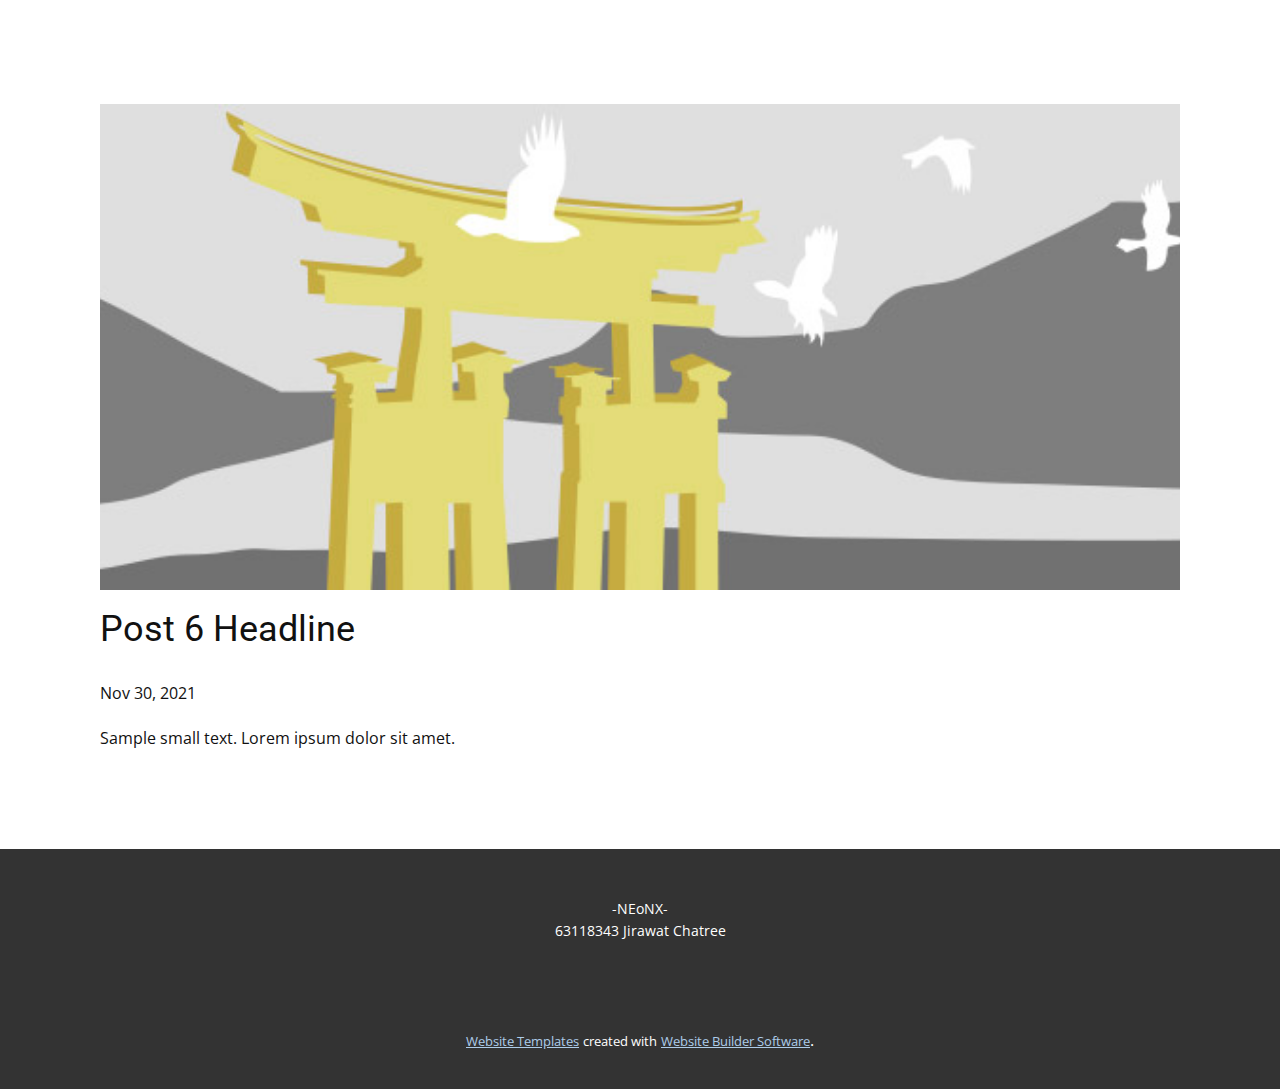
<file: blog/post-5.html>
<!doctype html>
<html style="font-size: 16px;"><head>
    <meta name="viewport" content="width=device-width, initial-scale=1.0">
    <meta charset="utf-8">
    <meta name="keywords" content="Post 1 Headline">
    <meta name="description" content="">
    <meta name="page_type" content="np-template-header-footer-from-plugin">
    <title>Post 6 Headline</title>
    <link rel="stylesheet" href="../nicepage.css" media="screen">
<link rel="stylesheet" href="../Post-Template.css" media="screen">
    <script class="u-script" type="text/javascript" src="../jquery.js" defer=""></script>
    <script class="u-script" type="text/javascript" src="../nicepage.js" defer=""></script>
    <meta name="generator" content="Nicepage 4.7.1, nicepage.com">
    <link id="u-theme-google-font" rel="stylesheet" href="https://fonts.googleapis.com/css?family=Roboto:100,100i,300,300i,400,400i,500,500i,700,700i,900,900i|Open+Sans:300,300i,400,400i,500,500i,600,600i,700,700i,800,800i">
    
    
    <script type="application/ld+json">{
		"@context": "http://schema.org",
		"@type": "Organization",
		"name": ""
}</script>
    <meta name="theme-color" content="#478ac9">
  </head>
  <body class="u-body u-xl-mode"><header class="u-clearfix u-header u-header" id="sec-2e77"><div class="u-align-left u-clearfix u-sheet u-sheet-1"></div></header>
    <section class="u-align-center u-clearfix u-section-1" id="sec-5a10">
      <div class="u-clearfix u-sheet u-valign-middle-md u-valign-middle-sm u-valign-middle-xs u-sheet-1"><!--post_details--><!--post_details_options_json--><!--{"source":""}--><!--/post_details_options_json--><!--blog_post-->
        <div class="u-container-style u-expanded-width u-post-details u-post-details-1">
          <div class="u-container-layout u-valign-middle u-container-layout-1"><!--blog_post_image-->
            <img alt="" class="u-blog-control u-expanded-width u-image u-image-default u-image-1" src="[data-uri]"><!--/blog_post_image--><!--blog_post_header-->
            <h2 class="u-blog-control u-text u-text-1">Post 6 Headline</h2><!--/blog_post_header--><!--blog_post_metadata-->
            <div class="u-blog-control u-metadata u-metadata-1"><!--blog_post_metadata_date-->
              <span class="u-meta-date u-meta-icon">Nov 30, 2021</span><!--/blog_post_metadata_date--><!--blog_post_metadata_category-->
              <!--/blog_post_metadata_category--><!--blog_post_metadata_comments-->
              <!--/blog_post_metadata_comments-->
            </div><!--/blog_post_metadata--><!--blog_post_content-->
            <div class="u-align-justify u-blog-control u-post-content u-text u-text-2 fr-view">
  Sample small text. Lorem ipsum dolor sit amet.
  </div><!--/blog_post_content-->
          </div>
        </div><!--/blog_post--><!--/post_details-->
      </div>
    </section>
    
    
    <footer class="u-align-center u-clearfix u-footer u-grey-80 u-footer" id="sec-d753"><div class="u-clearfix u-sheet u-sheet-1">
        <p class="u-small-text u-text u-text-variant u-text-1">-NEoNX-<br>63118343 Jirawat Chatree
        </p>
      </div></footer>
    <section class="u-backlink u-clearfix u-grey-80">
      <a class="u-link" href="https://nicepage.com/website-templates" target="_blank">
        <span>Website Templates</span>
      </a>
      <p class="u-text">
        <span>created with</span>
      </p>
      <a class="u-link" href="" target="_blank">
        <span>Website Builder Software</span>
      </a>. 
    </section>
  
</body></html>
</file>
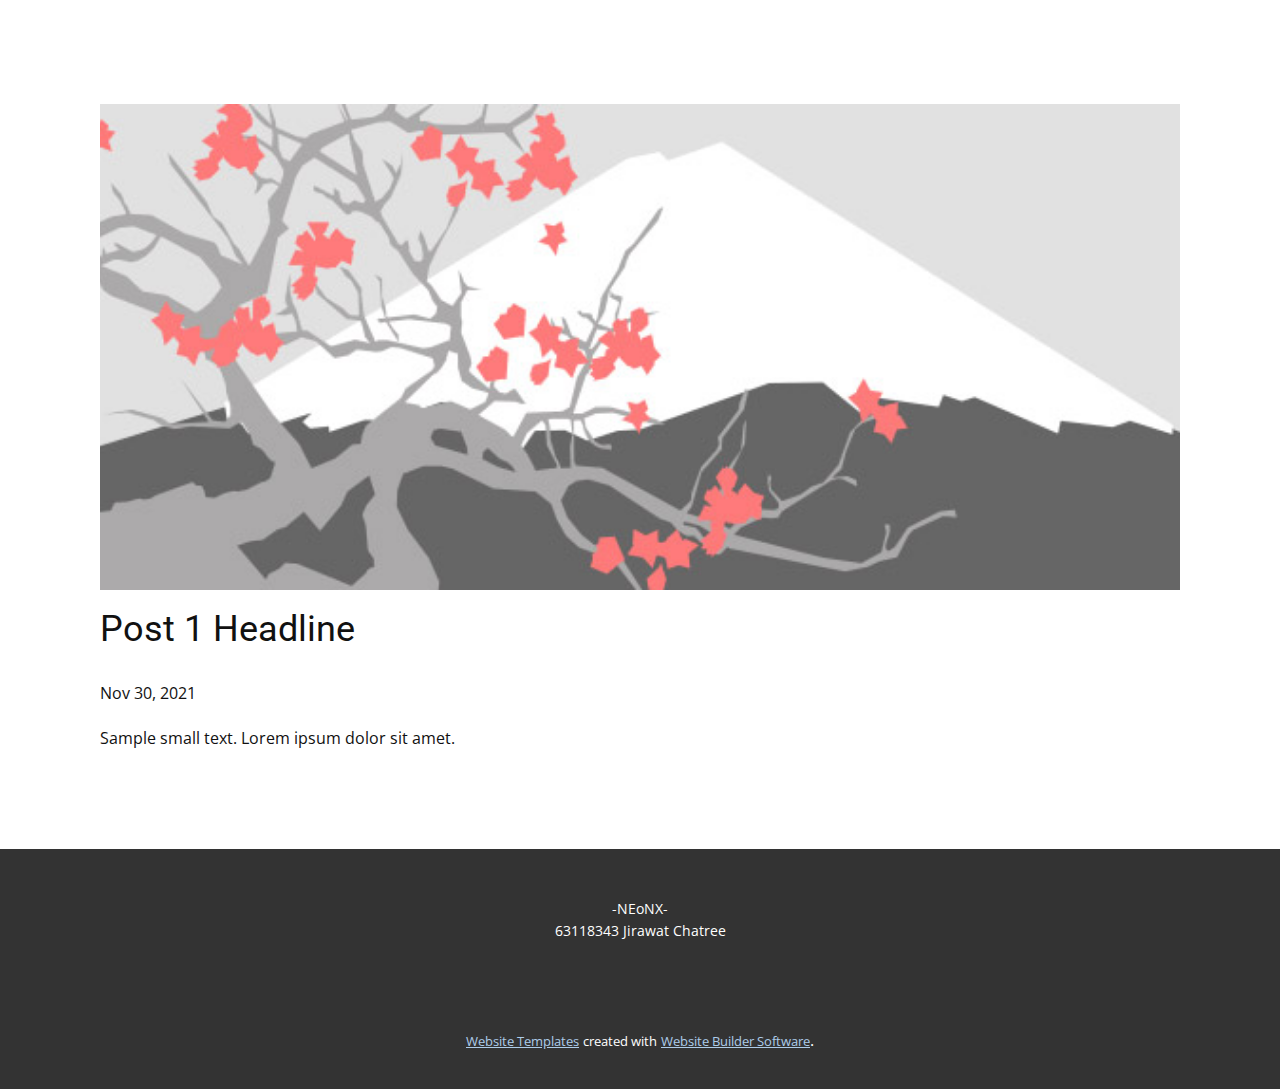
<file: blog/post.html>
<!doctype html>
<html style="font-size: 16px;"><head>
    <meta name="viewport" content="width=device-width, initial-scale=1.0">
    <meta charset="utf-8">
    <meta name="keywords" content="Post 1 Headline">
    <meta name="description" content="">
    <meta name="page_type" content="np-template-header-footer-from-plugin">
    <title>Post 1 Headline</title>
    <link rel="stylesheet" href="../nicepage.css" media="screen">
<link rel="stylesheet" href="../Post-Template.css" media="screen">
    <script class="u-script" type="text/javascript" src="../jquery.js" defer=""></script>
    <script class="u-script" type="text/javascript" src="../nicepage.js" defer=""></script>
    <meta name="generator" content="Nicepage 4.7.1, nicepage.com">
    <link id="u-theme-google-font" rel="stylesheet" href="https://fonts.googleapis.com/css?family=Roboto:100,100i,300,300i,400,400i,500,500i,700,700i,900,900i|Open+Sans:300,300i,400,400i,500,500i,600,600i,700,700i,800,800i">
    
    
    <script type="application/ld+json">{
		"@context": "http://schema.org",
		"@type": "Organization",
		"name": ""
}</script>
    <meta name="theme-color" content="#478ac9">
  </head>
  <body class="u-body u-xl-mode"><header class="u-clearfix u-header u-header" id="sec-2e77"><div class="u-align-left u-clearfix u-sheet u-sheet-1"></div></header>
    <section class="u-align-center u-clearfix u-section-1" id="sec-5a10">
      <div class="u-clearfix u-sheet u-valign-middle-md u-valign-middle-sm u-valign-middle-xs u-sheet-1"><!--post_details--><!--post_details_options_json--><!--{"source":""}--><!--/post_details_options_json--><!--blog_post-->
        <div class="u-container-style u-expanded-width u-post-details u-post-details-1">
          <div class="u-container-layout u-valign-middle u-container-layout-1"><!--blog_post_image-->
            <img alt="" class="u-blog-control u-expanded-width u-image u-image-default u-image-1" src="[data-uri]"><!--/blog_post_image--><!--blog_post_header-->
            <h2 class="u-blog-control u-text u-text-1">Post 1 Headline</h2><!--/blog_post_header--><!--blog_post_metadata-->
            <div class="u-blog-control u-metadata u-metadata-1"><!--blog_post_metadata_date-->
              <span class="u-meta-date u-meta-icon">Nov 30, 2021</span><!--/blog_post_metadata_date--><!--blog_post_metadata_category-->
              <!--/blog_post_metadata_category--><!--blog_post_metadata_comments-->
              <!--/blog_post_metadata_comments-->
            </div><!--/blog_post_metadata--><!--blog_post_content-->
            <div class="u-align-justify u-blog-control u-post-content u-text u-text-2 fr-view">
  Sample small text. Lorem ipsum dolor sit amet.
  </div><!--/blog_post_content-->
          </div>
        </div><!--/blog_post--><!--/post_details-->
      </div>
    </section>
    
    
    <footer class="u-align-center u-clearfix u-footer u-grey-80 u-footer" id="sec-d753"><div class="u-clearfix u-sheet u-sheet-1">
        <p class="u-small-text u-text u-text-variant u-text-1">-NEoNX-<br>63118343 Jirawat Chatree
        </p>
      </div></footer>
    <section class="u-backlink u-clearfix u-grey-80">
      <a class="u-link" href="https://nicepage.com/website-templates" target="_blank">
        <span>Website Templates</span>
      </a>
      <p class="u-text">
        <span>created with</span>
      </p>
      <a class="u-link" href="" target="_blank">
        <span>Website Builder Software</span>
      </a>. 
    </section>
  
</body></html>
</file>
